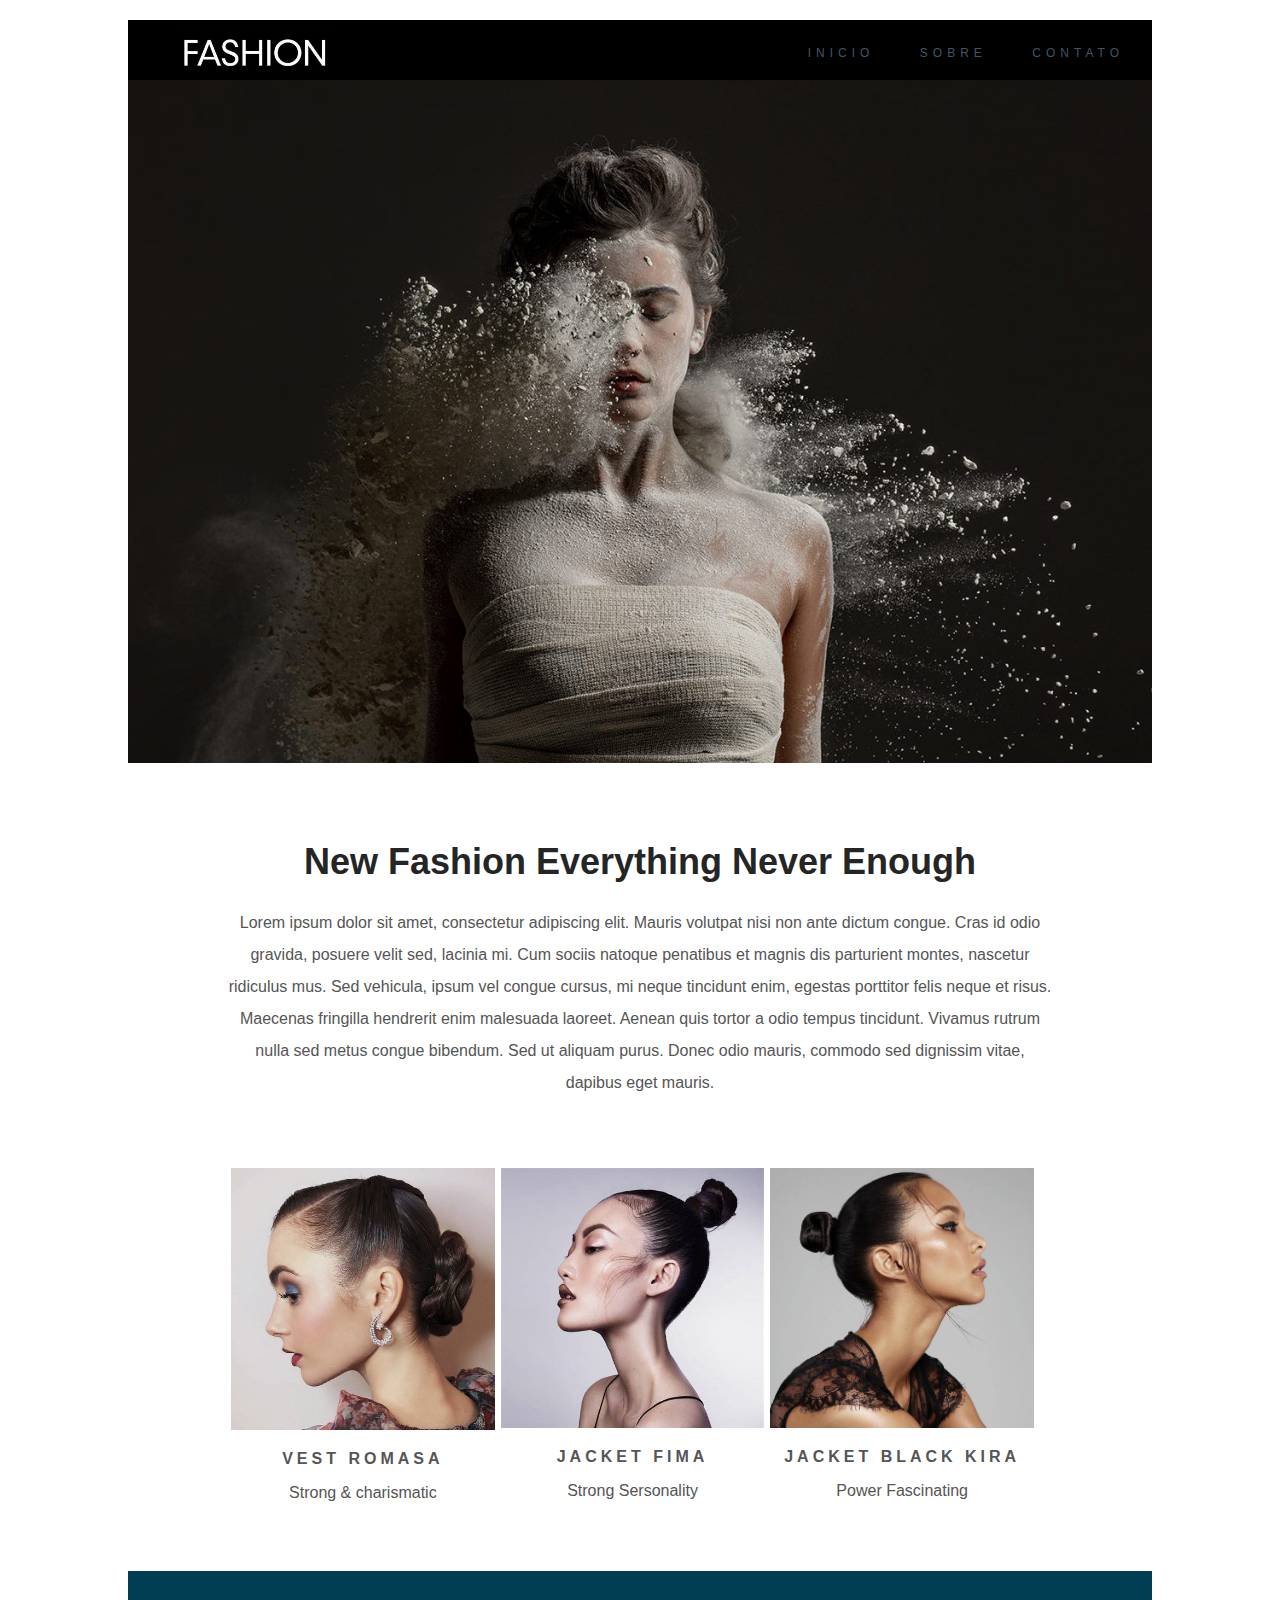
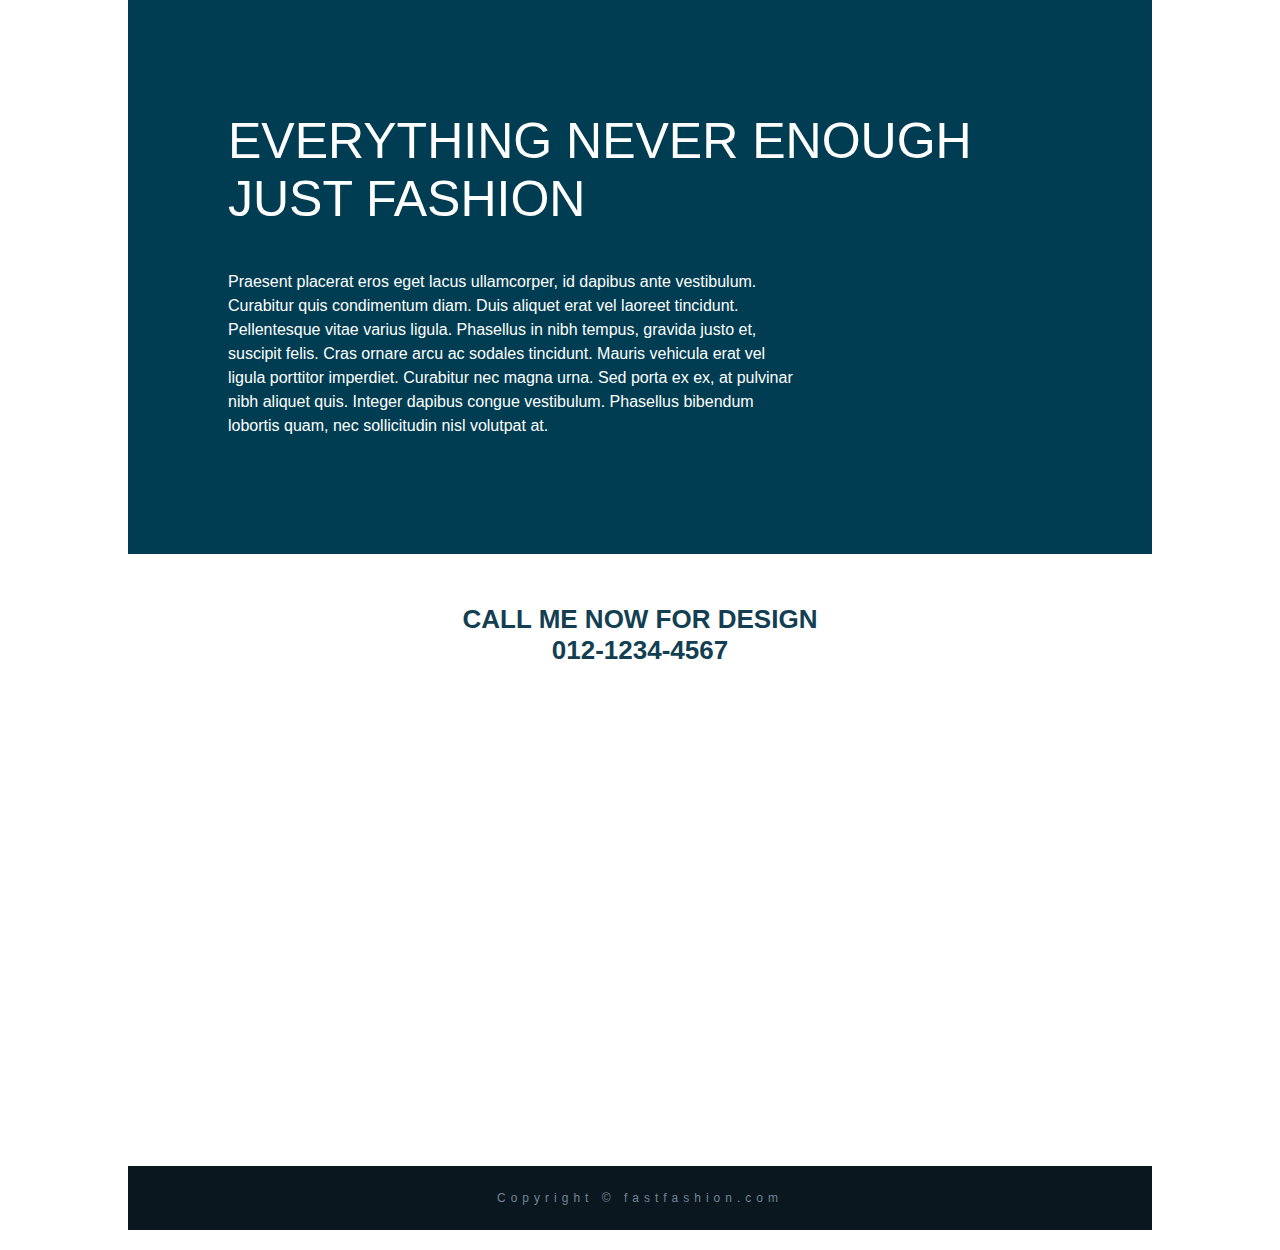
<file: Projeto 1/index.html>
<!DOCTYPE html>
<html lang="en">
<head>
    <meta charset="UTF-8">
    <meta http-equiv="X-UA-Compatible" content="IE=edge">
    <meta name="viewport" content="width=device-width, initial-scale=1.0">
    <title>Projeto 1</title>
    <link rel="stylesheet" href="css/style.css">
</head>
<body>
    <body>
        <div id="principal">
           
            <header class="header-top">
                <img class="logotipo" src="img/logo.jpg" alt="Logotipo Fashion">
                <nav class="header-nav">
                    <ul>
                        <li><a href="#">Inicio</a></li>
                        <li><a href="#">Sobre</a></li>
                        <li><a href="#">Contato</a></li>
                    </ul>
                </nav>
             </header>
             <img src="img/modelo.jpg" alt="Modelo feminina vestindo roupa x" class="img-grande">
             
             <article class="portfolio">
                 <h1>New Fashion Everything Never Enough</h1>
                 <p>Lorem ipsum dolor sit amet, consectetur adipiscing elit. Mauris volutpat nisi non ante dictum congue. Cras id odio gravida, posuere velit sed, lacinia mi. Cum sociis natoque penatibus et magnis dis parturient montes, nascetur ridiculus mus. Sed vehicula, ipsum vel congue cursus, mi neque tincidunt enim, egestas porttitor felis neque et risus. Maecenas fringilla hendrerit enim malesuada laoreet. Aenean quis tortor a odio tempus tincidunt. Vivamus rutrum nulla sed metus congue bibendum. Sed ut aliquam purus. Donec odio mauris, commodo sed dignissim vitae, dapibus eget mauris.</p>
             </article>
             
             <section class="gallery">
                 <article class="gallery-card">
                     <img src="img/modelo1.jpg" alt="modelo 1">
                     <p class="gallery-title">Vest Romasa</p>
                     <p class="gallery-text">Strong &amp; charismatic</p>
                 </article>
                 
                  <article class="gallery-card">
                     <img src="img/modelo2.jpeg" alt="modelo 2">
                     <p class="gallery-title">Jacket Fima</p>
                     <p class="gallery-text">Strong Sersonality</p>
                 </article>
                 
                  <article class="gallery-card">
                     <img src="img/modelo3.jpg" alt="modelo 3">
                     <p class="gallery-title">Jacket Black Kira </p>
                     <p class="gallery-text">Power Fascinating</p>
                 </article>
             </section>
             
             <article class="about">
                 <h2>Everything Never Enough <br>Just Fashion</h2>
                 <p>Praesent placerat eros eget lacus ullamcorper, id dapibus ante vestibulum. Curabitur quis condimentum diam. Duis aliquet erat vel laoreet tincidunt. Pellentesque vitae varius ligula. Phasellus in nibh tempus, gravida justo et, suscipit felis. Cras ornare arcu ac sodales tincidunt. Mauris vehicula erat vel ligula porttitor imperdiet. Curabitur nec magna urna. Sed porta ex ex, at pulvinar nibh aliquet quis. Integer dapibus congue vestibulum. Phasellus bibendum lobortis quam, nec sollicitudin nisl volutpat at.</p>
             </article>
             
             <div id="contact">
                <address>
                    Call me now for design<br>
                    012-1234-4567
                </address>
             </div>
             <div class="maps">
                    <iframe src="https://www.google.com/maps/embed?pb=!1m18!1m12!1m3!1d133454.63085652507!2d-52.87666613730566!3d-28.481879876520473!2m3!1f0!2f0!3f0!3m2!1i1024!2i768!4f13.1!3m3!1m2!1s0x94fd492498d6957f%3A0x9a8b601ccba4050d!2sN%C3%A3o-Me-Toque+-+RS%2C+99470-000!5e0!3m2!1spt-BR!2sbr!4v1526132456834" width="600" height="450" frameborder="0" style="border:0" allowfullscreen></iframe>
                </div>
             
             <footer class="rodape">
                 Copyright &copy; fastfashion.com
             </footer>
        
           
        </div>
    </body>
</html>
</file>
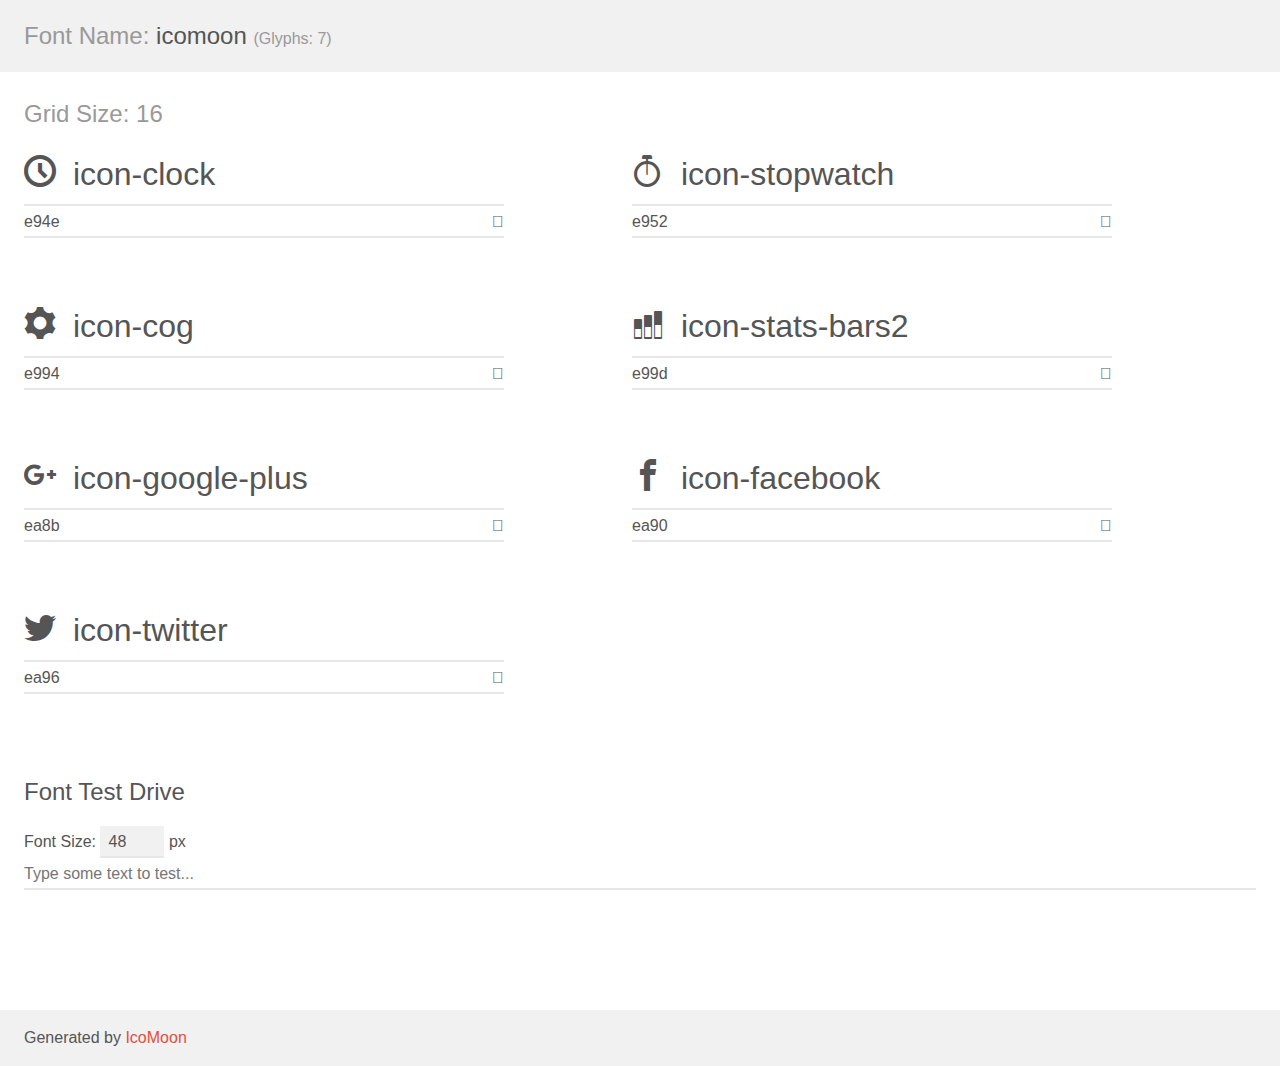
<file: Projeto 3/icomoon/demo.html>
<!doctype html>
<html>
<head>
    <meta charset="utf-8">
    <title>IcoMoon Demo</title>
    <meta name="description" content="An Icon Font Generated By IcoMoon.io">
    <meta name="viewport" content="width=device-width, initial-scale=1">
    <link rel="stylesheet" href="demo-files/demo.css">
    <link rel="stylesheet" href="style.css"></head>
<body>
    <div class="bgc1 clearfix">
        <h1 class="mhmm mvm"><span class="fgc1">Font Name:</span> icomoon <small class="fgc1">(Glyphs:&nbsp;7)</small></h1>
    </div>
    <div class="clearfix mhl ptl">
        <h1 class="mvm mtn fgc1">Grid Size: 16</h1>
        <div class="glyph fs1">
            <div class="clearfix bshadow0 pbs">
                <span class="icon-clock"></span>
                <span class="mls"> icon-clock</span>
            </div>
            <fieldset class="fs0 size1of1 clearfix hidden-false">
                <input type="text" readonly value="e94e" class="unit size1of2" />
                <input type="text" maxlength="1" readonly value="&#xe94e;" class="unitRight size1of2 talign-right" />
            </fieldset>
            <div class="fs0 bshadow0 clearfix hidden-true">
                <span class="unit pvs fgc1">liga: </span>
                <input type="text" readonly value="clock, time2" class="liga unitRight" />
            </div>
        </div>
        <div class="glyph fs1">
            <div class="clearfix bshadow0 pbs">
                <span class="icon-stopwatch"></span>
                <span class="mls"> icon-stopwatch</span>
            </div>
            <fieldset class="fs0 size1of1 clearfix hidden-false">
                <input type="text" readonly value="e952" class="unit size1of2" />
                <input type="text" maxlength="1" readonly value="&#xe952;" class="unitRight size1of2 talign-right" />
            </fieldset>
            <div class="fs0 bshadow0 clearfix hidden-true">
                <span class="unit pvs fgc1">liga: </span>
                <input type="text" readonly value="stopwatch, time5" class="liga unitRight" />
            </div>
        </div>
        <div class="glyph fs1">
            <div class="clearfix bshadow0 pbs">
                <span class="icon-cog"></span>
                <span class="mls"> icon-cog</span>
            </div>
            <fieldset class="fs0 size1of1 clearfix hidden-false">
                <input type="text" readonly value="e994" class="unit size1of2" />
                <input type="text" maxlength="1" readonly value="&#xe994;" class="unitRight size1of2 talign-right" />
            </fieldset>
            <div class="fs0 bshadow0 clearfix hidden-true">
                <span class="unit pvs fgc1">liga: </span>
                <input type="text" readonly value="cog, gear" class="liga unitRight" />
            </div>
        </div>
        <div class="glyph fs1">
            <div class="clearfix bshadow0 pbs">
                <span class="icon-stats-bars2"></span>
                <span class="mls"> icon-stats-bars2</span>
            </div>
            <fieldset class="fs0 size1of1 clearfix hidden-false">
                <input type="text" readonly value="e99d" class="unit size1of2" />
                <input type="text" maxlength="1" readonly value="&#xe99d;" class="unitRight size1of2 talign-right" />
            </fieldset>
            <div class="fs0 bshadow0 clearfix hidden-true">
                <span class="unit pvs fgc1">liga: </span>
                <input type="text" readonly value="stats-bars2, stats4" class="liga unitRight" />
            </div>
        </div>
        <div class="glyph fs1">
            <div class="clearfix bshadow0 pbs">
                <span class="icon-google-plus"></span>
                <span class="mls"> icon-google-plus</span>
            </div>
            <fieldset class="fs0 size1of1 clearfix hidden-false">
                <input type="text" readonly value="ea8b" class="unit size1of2" />
                <input type="text" maxlength="1" readonly value="&#xea8b;" class="unitRight size1of2 talign-right" />
            </fieldset>
            <div class="fs0 bshadow0 clearfix hidden-true">
                <span class="unit pvs fgc1">liga: </span>
                <input type="text" readonly value="google-plus, brand5" class="liga unitRight" />
            </div>
        </div>
        <div class="glyph fs1">
            <div class="clearfix bshadow0 pbs">
                <span class="icon-facebook"></span>
                <span class="mls"> icon-facebook</span>
            </div>
            <fieldset class="fs0 size1of1 clearfix hidden-false">
                <input type="text" readonly value="ea90" class="unit size1of2" />
                <input type="text" maxlength="1" readonly value="&#xea90;" class="unitRight size1of2 talign-right" />
            </fieldset>
            <div class="fs0 bshadow0 clearfix hidden-true">
                <span class="unit pvs fgc1">liga: </span>
                <input type="text" readonly value="facebook, brand10" class="liga unitRight" />
            </div>
        </div>
        <div class="glyph fs1">
            <div class="clearfix bshadow0 pbs">
                <span class="icon-twitter"></span>
                <span class="mls"> icon-twitter</span>
            </div>
            <fieldset class="fs0 size1of1 clearfix hidden-false">
                <input type="text" readonly value="ea96" class="unit size1of2" />
                <input type="text" maxlength="1" readonly value="&#xea96;" class="unitRight size1of2 talign-right" />
            </fieldset>
            <div class="fs0 bshadow0 clearfix hidden-true">
                <span class="unit pvs fgc1">liga: </span>
                <input type="text" readonly value="twitter, brand16" class="liga unitRight" />
            </div>
        </div>
    </div>

    <!--[if gt IE 8]><!-->
    <div class="mhl clearfix mbl">
        <h1>Font Test Drive</h1>
        <label>
            Font Size: <input id="fontSize" type="number" class="textbox0 mbm"
            min="8" value="48" />
            px
        </label>
        <input id="testText" type="text" class="phl size1of1 mvl"
        placeholder="Type some text to test..." value=""/>
        <div id="testDrive" class="icon-" style="font-family: icomoon">&nbsp;
        </div>
    </div>
    <!--<![endif]-->
    <div class="bgc1 clearfix">
        <p class="mhl">Generated by <a href="https://icomoon.io/app">IcoMoon</a></p>
    </div>

    <script src="demo-files/demo.js"></script>
</body>
</html>
</file>
<file: Projeto 1/css/style.css>
body{
    font-family: tahoma, arial, sans-serif;
    margin: 0;
    padding: 0;
}
 
#principal{
    width: 1024px;
    margin: 20px auto;
}
 
.header-top{
    height: 60px;
    background: #000000;
    position: relative;
}
.logotipo{
    margin: 10px 0 0 50px;
    width: 15%;
}
 
.header-nav{
    position: absolute;
    top: 0;
    right: 0;
    height: 100%;
}
.header-nav ul{
    margin: 0;
    padding: 0;
}
.header-nav li{
    list-style: none;
    display: inline-block;
    margin: 10px 15px 0 0;
    padding: 13px;
}
.header-nav a{
    color: #425564;
    text-decoration: none;
    text-transform: uppercase;
    font-size: 12px;
    letter-spacing: 5px;
    transition: color .3s linear;
}
.header-nav a:hover{
     color: white;  
}
.img-grande{
    max-width: 100%;
}
 
.portfolio{
    padding: 50px 100px;
    text-align: center;
}
 
.portfolio h1{
    font-size: 36px;
    color: #252525;
}
.portfolio p{
    font-size: 16px;
    line-height: 2;
    color: #555;
}
 
.gallery{
    color: #555;
    padding: 0 100px 50px 100px;
    overflow: auto;
}
 
.gallery-card{
    width: 32%;
    float: left;
    text-align: center;
    margin: 3px;
}
.gallery-card img{
    width: 100%;
}
 
.gallery-title{
    text-transform: uppercase;
    letter-spacing: 4px;
    font-size: 16px;
    font-weight: bold;
}
 
.about{
    background-color: #003d52;
    padding: 100px;
    color: white;
}
.about h2{
    text-transform: uppercase;
    font-size: 50px;
    font-weight: normal;
}
.about p{
    line-height: 1.5;
    width: 70%;
}
 
#contact{
    margin: 50px 0;
}
 
#contact address{
    color: #143f52;
    text-transform: uppercase;
    font-size: 26px;
    font-style: normal;
    text-align: center;
    font-weight: bold;
}
 
.maps{
    width: 100%;
    height: 450px;
    margin-top: 15px;
}
.maps iframe{
    width: 100%;
}
 
.rodape{
    background: #0b171f;
    padding: 25px;
    font-size: 12px;
    color: #6f8597;
    letter-spacing: 5px;
    text-align: center;
}
</file>
<file: Projeto 3/icomoon/demo-files/demo.css>
body {
  padding: 0;
  margin: 0;
  font-family: sans-serif;
  font-size: 1em;
  line-height: 1.5;
  color: #555;
  background: #fff;
}
h1 {
  font-size: 1.5em;
  font-weight: normal;
}
small {
  font-size: .66666667em;
}
a {
  color: #e74c3c;
  text-decoration: none;
}
a:hover, a:focus {
  box-shadow: 0 1px #e74c3c;
}
.bshadow0, input {
  box-shadow: inset 0 -2px #e7e7e7;
}
input:hover {
  box-shadow: inset 0 -2px #ccc;
}
input, fieldset {
  font-family: sans-serif;
  font-size: 1em;
  margin: 0;
  padding: 0;
  border: 0;
}
input {
  color: inherit;
  line-height: 1.5;
  height: 1.5em;
  padding: .25em 0;
}
input:focus {
  outline: none;
  box-shadow: inset 0 -2px #449fdb;
}
.glyph {
  font-size: 16px;
  width: 15em;
  padding-bottom: 1em;
  margin-right: 4em;
  margin-bottom: 1em;
  float: left;
  overflow: hidden;
}
.liga {
  width: 80%;
  width: calc(100% - 2.5em);
}
.talign-right {
  text-align: right;
}
.talign-center {
  text-align: center;
}
.bgc1 {
  background: #f1f1f1;
}
.fgc1 {
  color: #999;
}
.fgc0 {
  color: #000;
}
p {
  margin-top: 1em;
  margin-bottom: 1em;
}
.mvm {
  margin-top: .75em;
  margin-bottom: .75em;
}
.mtn {
  margin-top: 0;
}
.mtl, .mal {
  margin-top: 1.5em;
}
.mbl, .mal {
  margin-bottom: 1.5em;
}
.mal, .mhl {
  margin-left: 1.5em;
  margin-right: 1.5em;
}
.mhmm {
  margin-left: 1em;
  margin-right: 1em;
}
.mls {
  margin-left: .25em;
}
.ptl {
  padding-top: 1.5em;
}
.pbs, .pvs {
  padding-bottom: .25em;
}
.pvs, .pts {
  padding-top: .25em;
}
.unit {
  float: left;
}
.unitRight {
  float: right;
}
.size1of2 {
  width: 50%;
}
.size1of1 {
  width: 100%;
}
.clearfix:before, .clearfix:after {
  content: " ";
  display: table;
}
.clearfix:after {
  clear: both;
}
.hidden-true {
  display: none;
}
.textbox0 {
  width: 3em;
  background: #f1f1f1;
  padding: .25em .5em;
  line-height: 1.5;
  height: 1.5em;
}
#testDrive {
  display: block;
  padding-top: 24px;
  line-height: 1.5;
}
.fs0 {
  font-size: 16px;
}
.fs1 {
  font-size: 32px;
}
</file>
<file: Projeto 3/icomoon/style.css>
@font-face {
  font-family: 'icomoon';
  src:  url('fonts/icomoon.eot?s0453z');
  src:  url('fonts/icomoon.eot?s0453z#iefix') format('embedded-opentype'),
    url('fonts/icomoon.ttf?s0453z') format('truetype'),
    url('fonts/icomoon.woff?s0453z') format('woff'),
    url('fonts/icomoon.svg?s0453z#icomoon') format('svg');
  font-weight: normal;
  font-style: normal;
  font-display: block;
}

[class^="icon-"], [class*=" icon-"] {
  /* use !important to prevent issues with browser extensions that change fonts */
  font-family: 'icomoon' !important;
  speak: never;
  font-style: normal;
  font-weight: normal;
  font-variant: normal;
  text-transform: none;
  line-height: 1;

  /* Better Font Rendering =========== */
  -webkit-font-smoothing: antialiased;
  -moz-osx-font-smoothing: grayscale;
}

.icon-clock:before {
  content: "\e94e";
}
.icon-stopwatch:before {
  content: "\e952";
}
.icon-cog:before {
  content: "\e994";
}
.icon-stats-bars2:before {
  content: "\e99d";
}
.icon-google-plus:before {
  content: "\ea8b";
}
.icon-facebook:before {
  content: "\ea90";
}
.icon-twitter:before {
  content: "\ea96";
}
</file>
